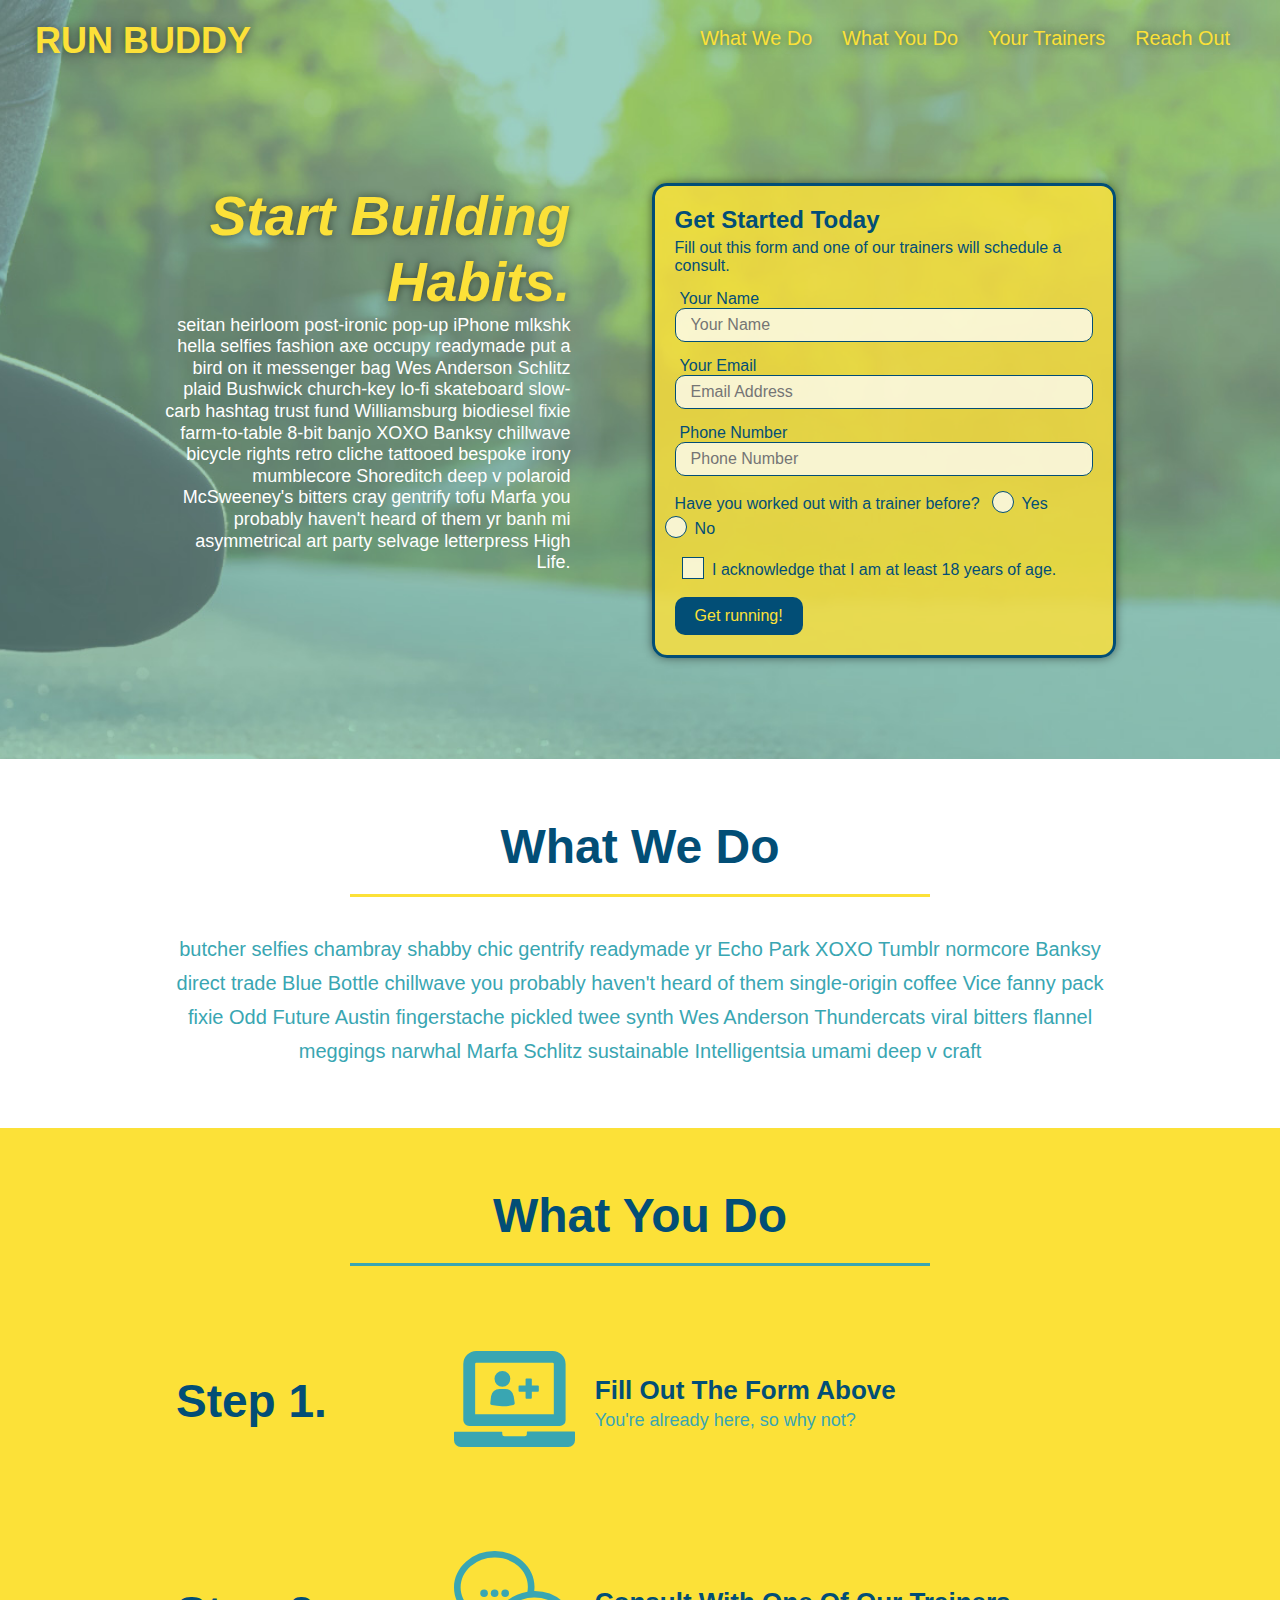
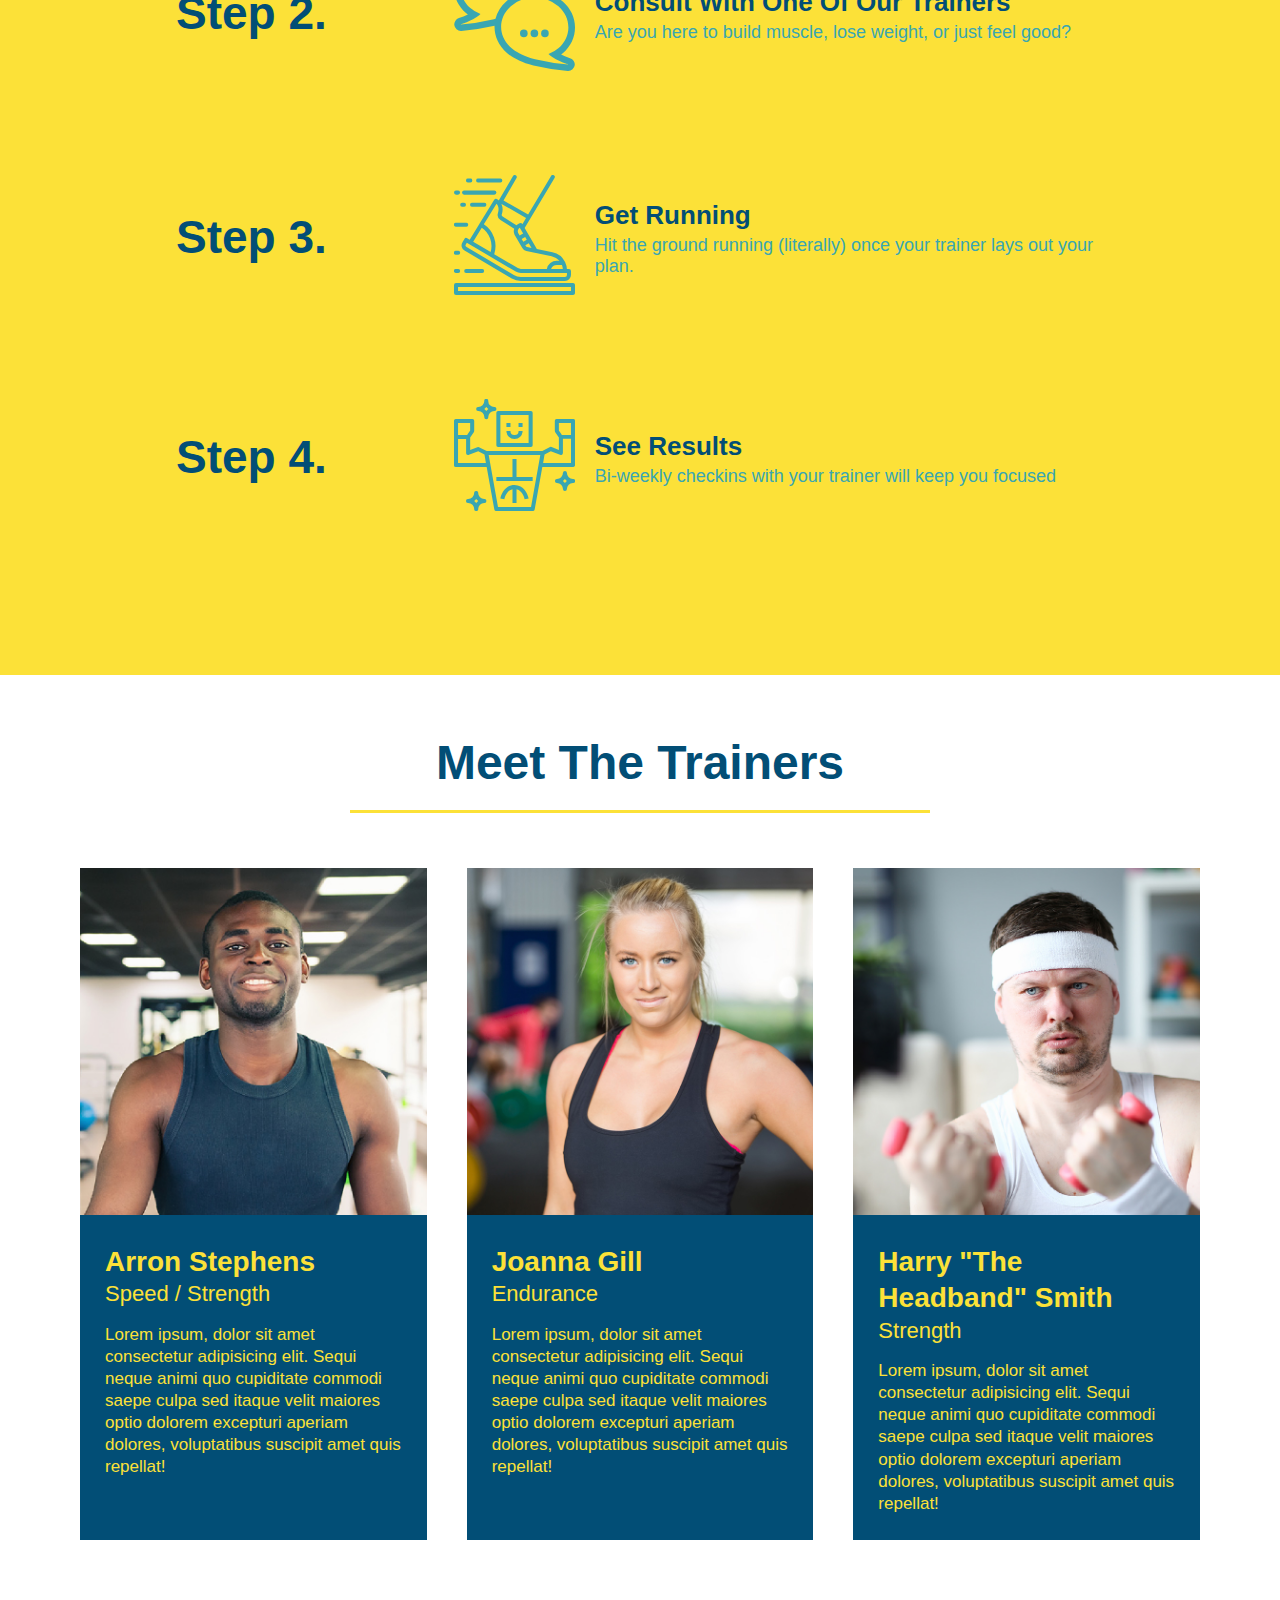
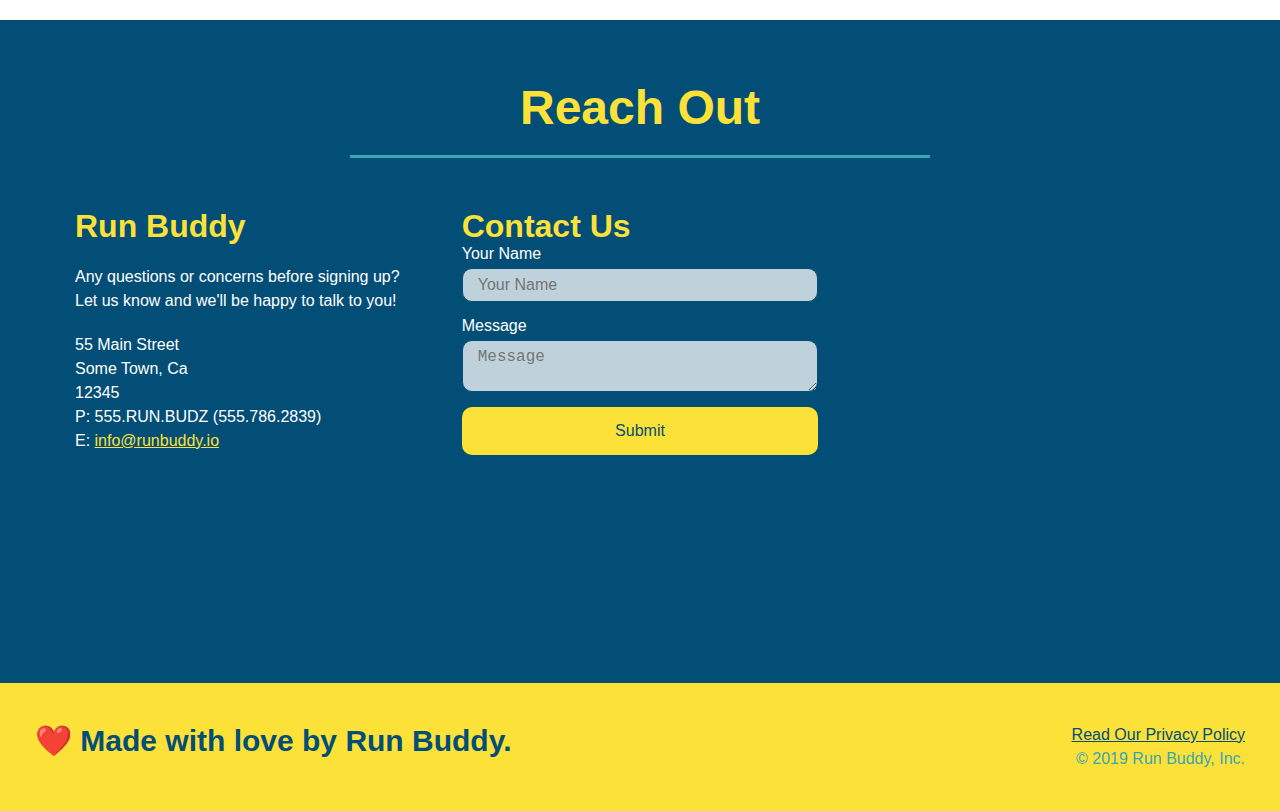
<file: index.html>
<!DOCTYPE html>
<html lang="en">

<head>
    <meta charset="UTF-8" />
    <meta name="viewport" content="width=device-width, initial-scale=1.0" />
    <link rel="stylesheet" href="./assets/css/style.css">
    <title>Run Buddy</title>
</head>

<body>
    <!-- navigation tags - block level element -->
    <header>
        <h1>
            <a href="/">RUN BUDDY</a>
        </h1>
        <nav>
            <ul>
                <li>
                    <a href="#what-we-do">What We Do</a>
                </li>
                <li>
                    <a href="#what-you-do">What You Do</a>
                </li>
                <li>
                    <a href="#your-trainers">Your Trainers</a>
                </li>
                <li>
                    <a href="#reach-out">Reach Out</a>
                </li>
            </ul>
        </nav>
    </header>
    <!-- end navigation -->

    <!-- hero/jumbotron -->
    <section class="hero">
        <div class="hero-cta">
            <h2>Start Building Habits.</h2>
            <p>
                seitan heirloom post-ironic pop-up iPhone mlkshk hella selfies fashion axe occupy readymade put a bird on it messenger bag Wes Anderson Schlitz plaid Bushwick church-key lo-fi skateboard slow-carb hashtag trust fund Williamsburg biodiesel fixie farm-to-table
                8-bit banjo XOXO Banksy chillwave bicycle rights retro cliche tattooed bespoke irony mumblecore Shoreditch deep v polaroid McSweeney's bitters cray gentrify tofu Marfa you probably haven't heard of them yr banh mi asymmetrical art party
                selvage letterpress High Life.
            </p>
        </div>

        <div class="hero-form">
            <h3>Get Started Today</h3>
            <p>Fill out this form and one of our trainers will schedule a consult.</p>
            <form>
                <label for="name">Your Name</label>
                <input type="text" placeholder="Your Name" id="name" name="name" class="form-input" />
                <label for="email">Your Email</label>
                <input type="email" placeholder="Email Address" id="email" name="email" class="form-input" />
                <label for="phone">Phone Number</label>
                <input type="tel" placeholder="Phone Number" name="phone" id="phone" class="form-input" />
                <p>
                    Have you worked out with a trainer before?
                    <span class="radio-wrapper">
              <input type="radio" name="trainer-confirm" id="trainer-yes" />
              <label for="trainer-yes">Yes</label>
            </span>
                    <span class="radio-wrapper">
              <input type="radio" name="trainer-confirm" id="trainer-no" />
              <label for="trainer-no">No</label>
            </span>
                </p>
                <p>
                    <span class="checkbox-wrapper">
              <input type="checkbox" name="checkpoint1" id="checkbox" />
              <label for="checkbox">I acknowledge that I am at least 18 years of age.</label>
            </span>
                </p>
                <button type="submit">
            Get running!
          </button>
            </form>
        </div>
    </section>
    <!-- end header -->

    <!-- "what we do" start - <section> -->
    <section id="what-we-do" class="intro">
        <div class="flex-row">
            <h2 class="section-title primary-border">
                What We Do
            </h2>
        </div>
        <div class="flex-row">
            <p>
                butcher selfies chambray shabby chic gentrify readymade yr Echo Park XOXO Tumblr normcore Banksy direct trade Blue Bottle chillwave you probably haven't heard of them single-origin coffee Vice fanny pack fixie Odd Future Austin fingerstache pickled twee
                synth Wes Anderson Thundercats viral bitters flannel meggings narwhal Marfa Schlitz sustainable Intelligentsia umami deep v craft
            </p>
        </div>
    </section>
    <!-- end "what we do" -->

    <!-- "what you do" start -->
    <section id="what-you-do" class="steps">
        <div class="flex-row">
            <h2 class="section-title secondary-border">
                What You Do
            </h2>
        </div>
        <div class="step">
            <h3>Step 1.</h3>
            <div class="step-info">
                <div class="step-img">
                    <img src="./assets/images/step-1.svg" alt="" />
                </div>
                <div class="step-text">
                    <h4>Fill Out The Form Above</h4>
                    <p>You're already here, so why not?</p>
                </div>
            </div>
        </div>
        <div class="step">
            <h3>Step 2.</h3>
            <div class="step-info">
                <div class="step-img">
                    <img src="./assets/images/step-2.svg" alt="" />
                </div>
                <div class="step-text">
                    <h4>Consult With One Of Our Trainers</h4>
                    <p>Are you here to build muscle, lose weight, or just feel good?</p>
                </div>
            </div>
        </div>
        <div class="step">
            <h3>Step 3.</h3>
            <div class="step-info">
                <div class="step-img">
                    <img src="./assets/images/step-3.svg" alt="" />
                </div>
                <div class="step-text">
                    <h4>Get Running</h4>
                    <p>Hit the ground running (literally) once your trainer lays out your plan.</p>
                </div>
            </div>
        </div>
        <div class="step">
            <h3>Step 4.</h3>
            <div class="step-info">
                <div class="step-img">
                    <img src="./assets/images/step-4.svg" alt="" />
                </div>
                <div class="step-text">
                    <h4>See Results</h4>
                    <p>Bi-weekly checkins with your trainer will keep you focused</p>
                </div>
            </div>
        </div>
    </section>
    <!-- "what you do" end -->

    <!-- "meet the trainers" start -->
    <section id="your-trainers">
        <div class="flex-row">
            <h2 class="section-title primary-border">
                Meet The Trainers
            </h2>
        </div>

        <div class="trainers">
            <article class="trainer">
                <img src="./assets/images/trainer-1.jpg" alt="Arron Stephens in his workout clothes, ready to pump iron" />
                <div class="trainer-bio">
                    <h3 class="trainer-name">Arron Stephens</h3>
                    <h4 class="trainer-role">Speed / Strength</h4>
                    <p>Lorem ipsum, dolor sit amet consectetur adipisicing elit. Sequi neque animi quo cupiditate commodi saepe culpa sed itaque velit maiores optio dolorem excepturi aperiam dolores, voluptatibus suscipit amet quis repellat!</p>
                </div>
            </article>

            <article class="trainer">
                <img src="./assets/images/trainer-2.jpg" alt="Joanna Gill cooling off after a work out" />
                <div class="trainer-bio">
                    <h3 class="trainer-name">Joanna Gill</h3>
                    <h4 class="trainer-role">Endurance</h4>
                    <p>Lorem ipsum, dolor sit amet consectetur adipisicing elit. Sequi neque animi quo cupiditate commodi saepe culpa sed itaque velit maiores optio dolorem excepturi aperiam dolores, voluptatibus suscipit amet quis repellat!</p>
                </div>
            </article>

            <article class="trainer">
                <img src="./assets/images/trainer-3.jpg" alt="Harry Smith wearing a headband and lifting comically small pink weights" />
                <div class="trainer-bio">
                    <h3 class="trainer-name">Harry "The Headband" Smith</h3>
                    <h4 class="trainer-role">Strength</h4>
                    <p>Lorem ipsum, dolor sit amet consectetur adipisicing elit. Sequi neque animi quo cupiditate commodi saepe culpa sed itaque velit maiores optio dolorem excepturi aperiam dolores, voluptatibus suscipit amet quis repellat!</p>
                </div>
            </article>
        </div>
    </section>
    <!-- "meet the trainers" end -->

    <!-- "reach out" start -->
    <section id="reach-out" class="contact">
        <div class="flex-row">
            <h2 class="section-title secondary-border">
                Reach Out
            </h2>
        </div>

        <div class="contact-info">
            <div>
                <h3>Run Buddy</h3>
                <p>
                    Any questions or concerns before signing up?
                    <br/> Let us know and we'll be happy to talk to you!
                </p>

                <address>
            55 Main Street <br/>
            Some Town, Ca <br/>
            12345<br/>
            P: 555.RUN.BUDZ (555.786.2839)<br/>
            E: <a href="mailto:info@runbuddy.io">info@runbuddy.io</a>
          </address>

            </div>

            <div class="contact-form">
                <h3>Contact Us</h3>
                <form>
                    <label for="contact-name">Your Name</label>
                    <input type="text" id="contact-name" placeholder="Your Name" />

                    <label for="contact-message">Message</label>
                    <textarea id="contact-message" placeholder="Message"></textarea>

                    <button type="submit">Submit</button>
                </form>
            </div>

            <iframe src="https://www.google.com/maps/embed?pb=!1m14!1m12!1m3!1d12182.30520634488!2d-74.0652613!3d40.2407219!2m3!1f0!2f0!3f0!3m2!1i1024!2i768!4f13.1!5e0!3m2!1sen!2sus!4v1561060983193!5m2!1sen!2sus" frameborder="0" style="border:0" allowfullscreen>
        </iframe>
        </div>
    </section>
    <!-- "reach out" end -->

    <!-- footer -->
    <footer>
        <h2>❤️ Made with love by Run Buddy.</h2>
        <div>
            <a href="./privacy-policy.html">Read Our Privacy Policy</a><br/> &copy; 2019 Run Buddy, Inc.
        </div>
    </footer>
    <!-- footer end -->
</body>

</html>
</file>
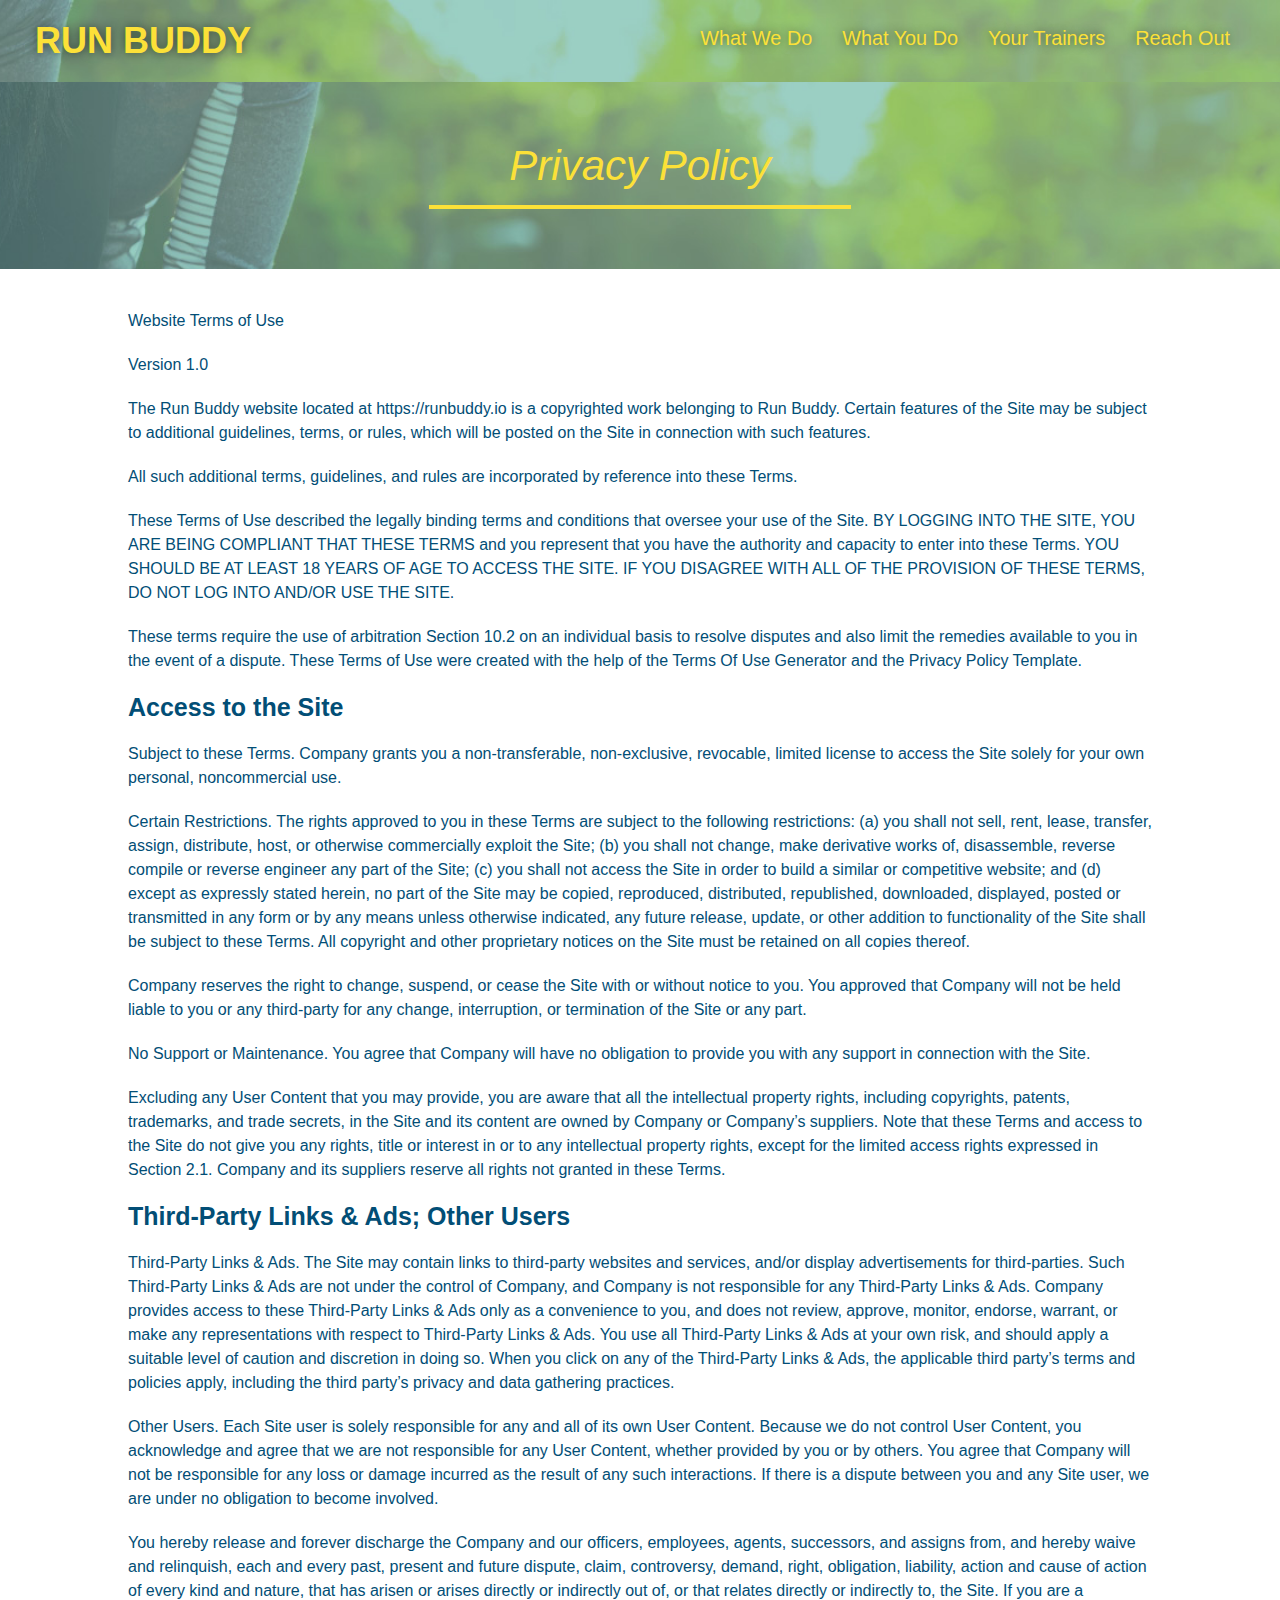
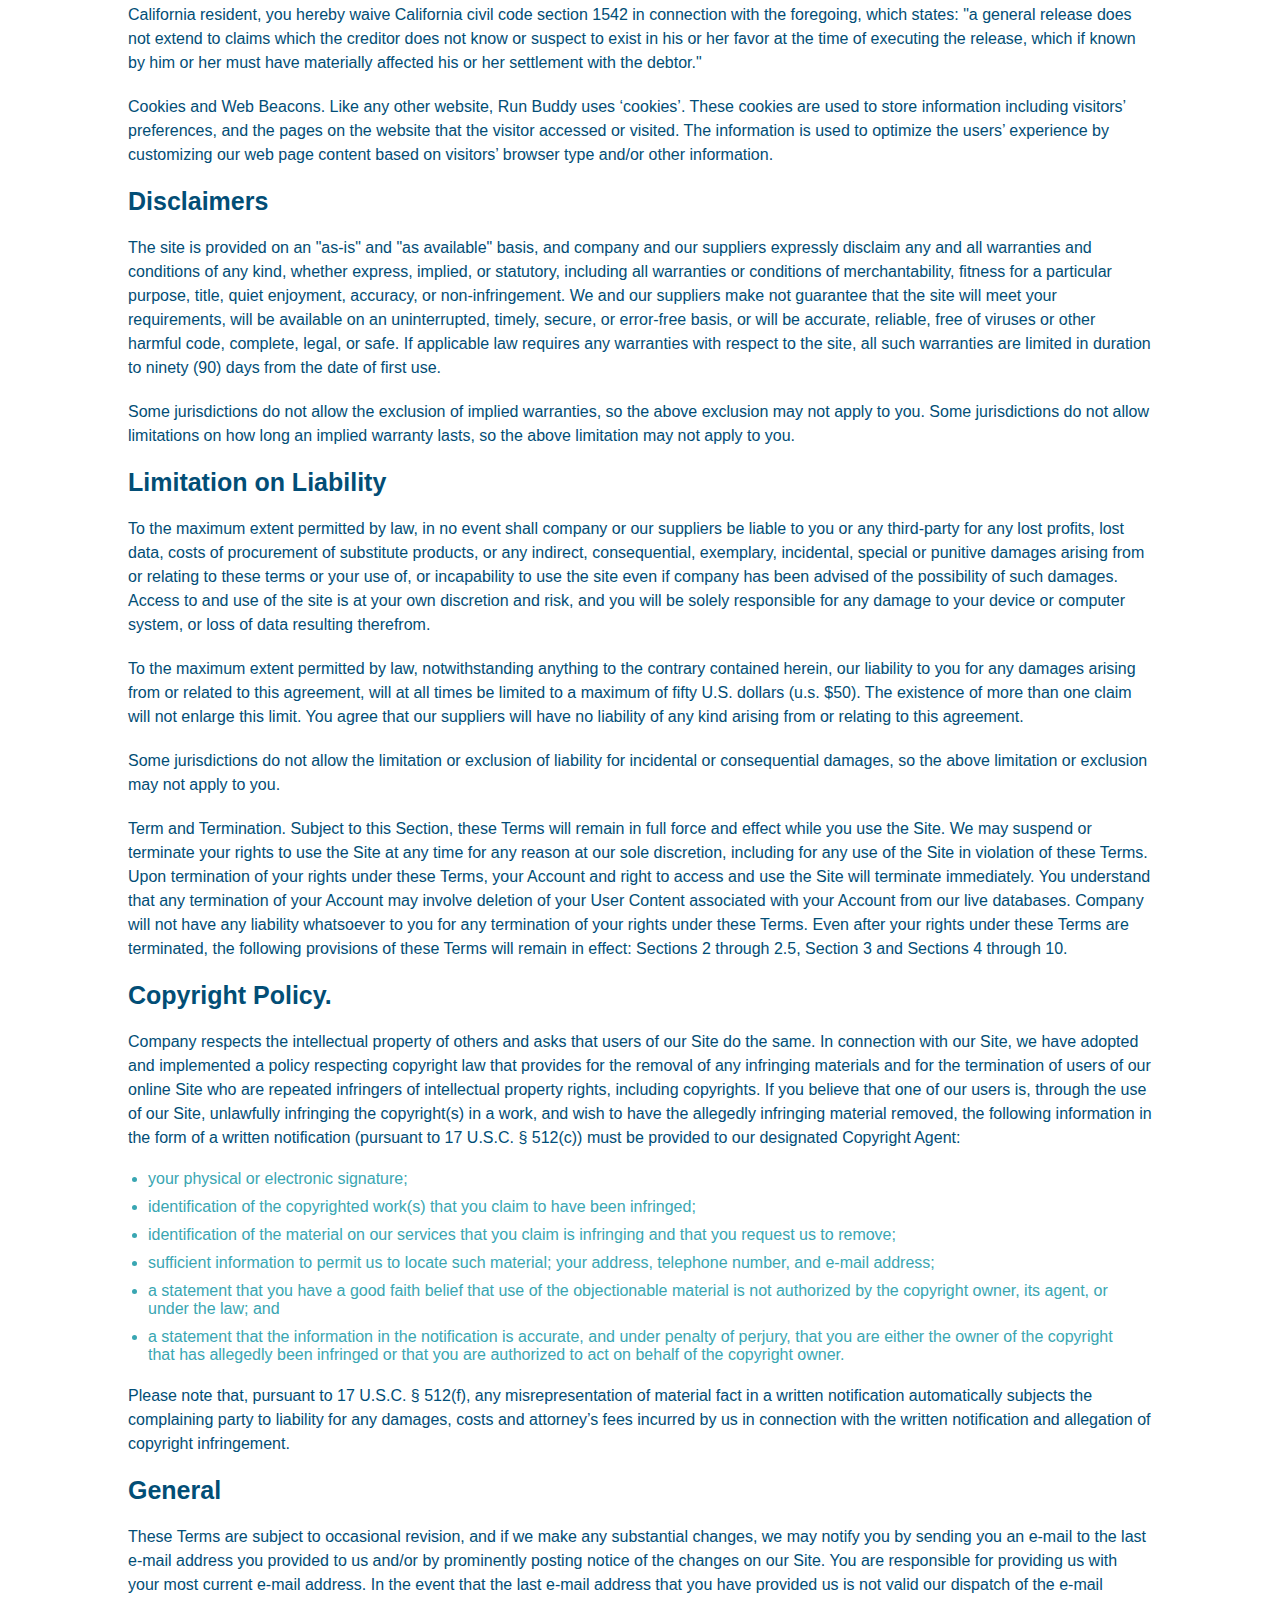
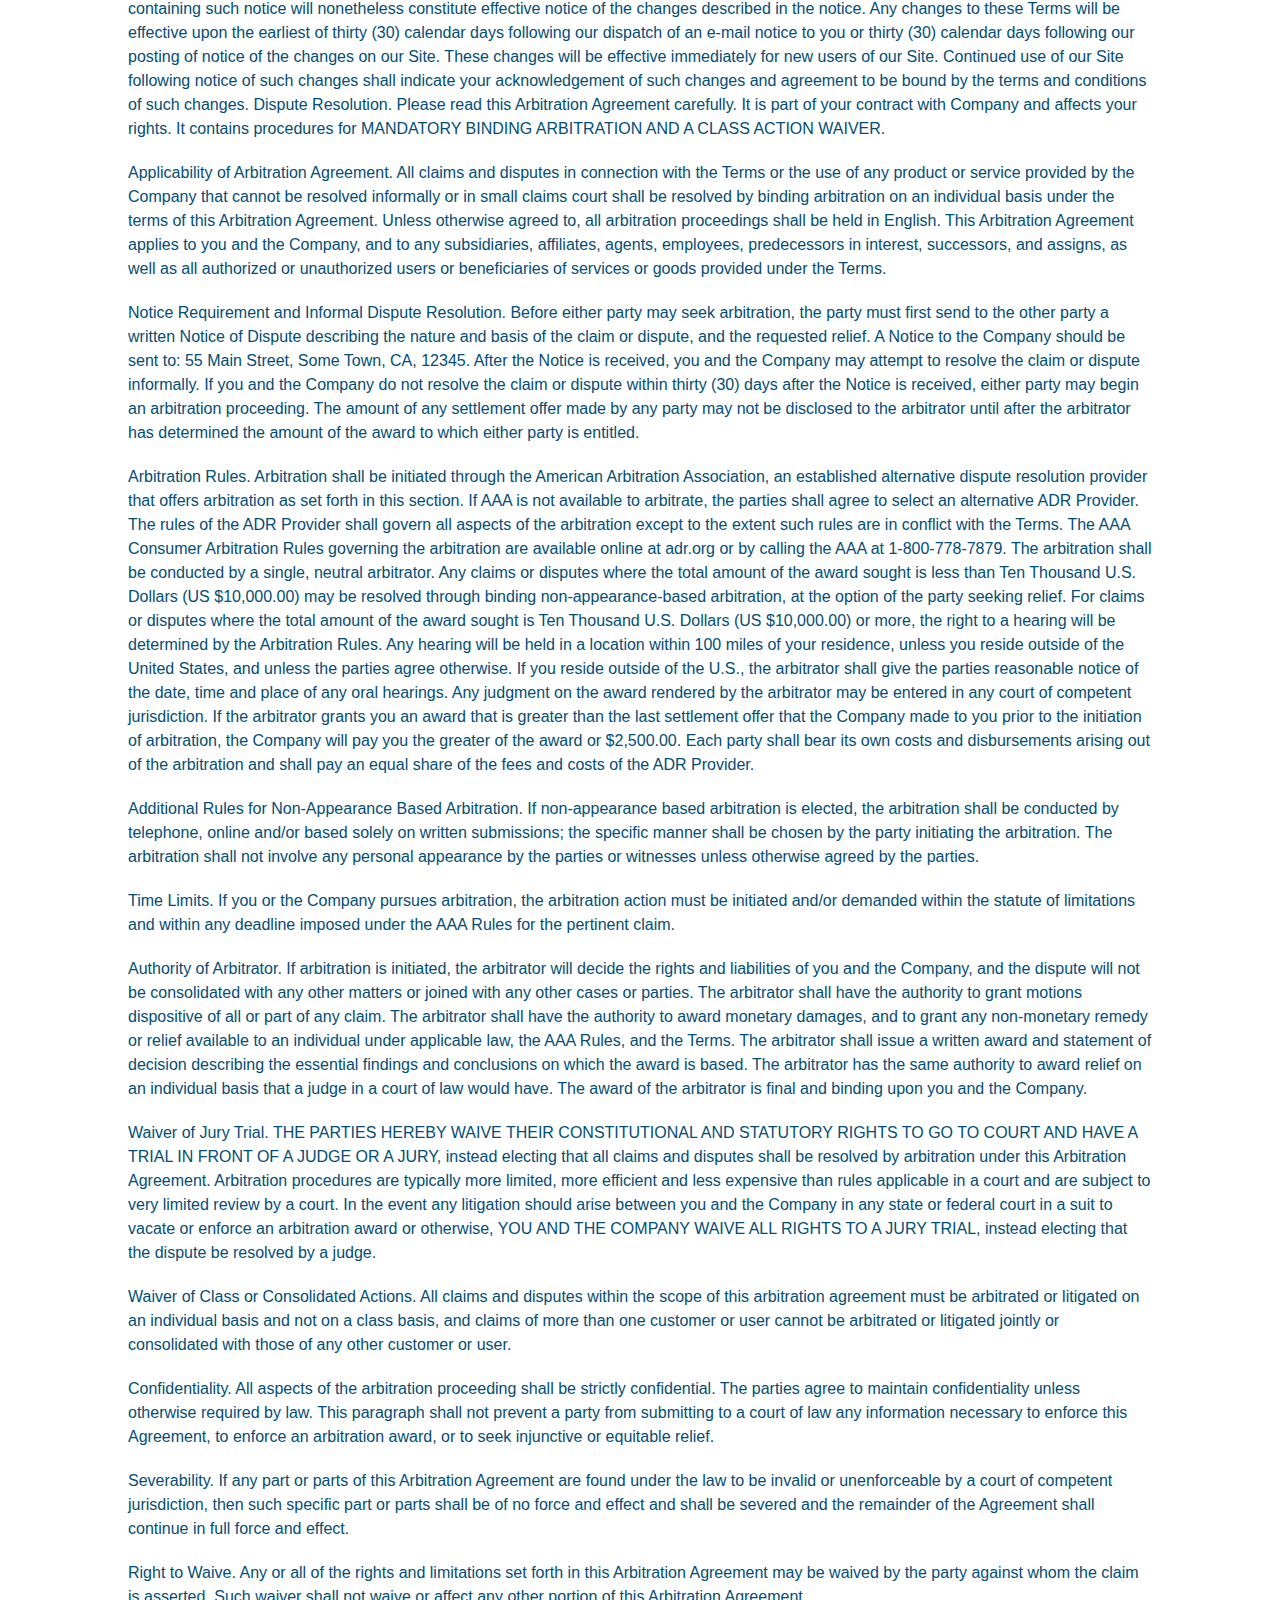
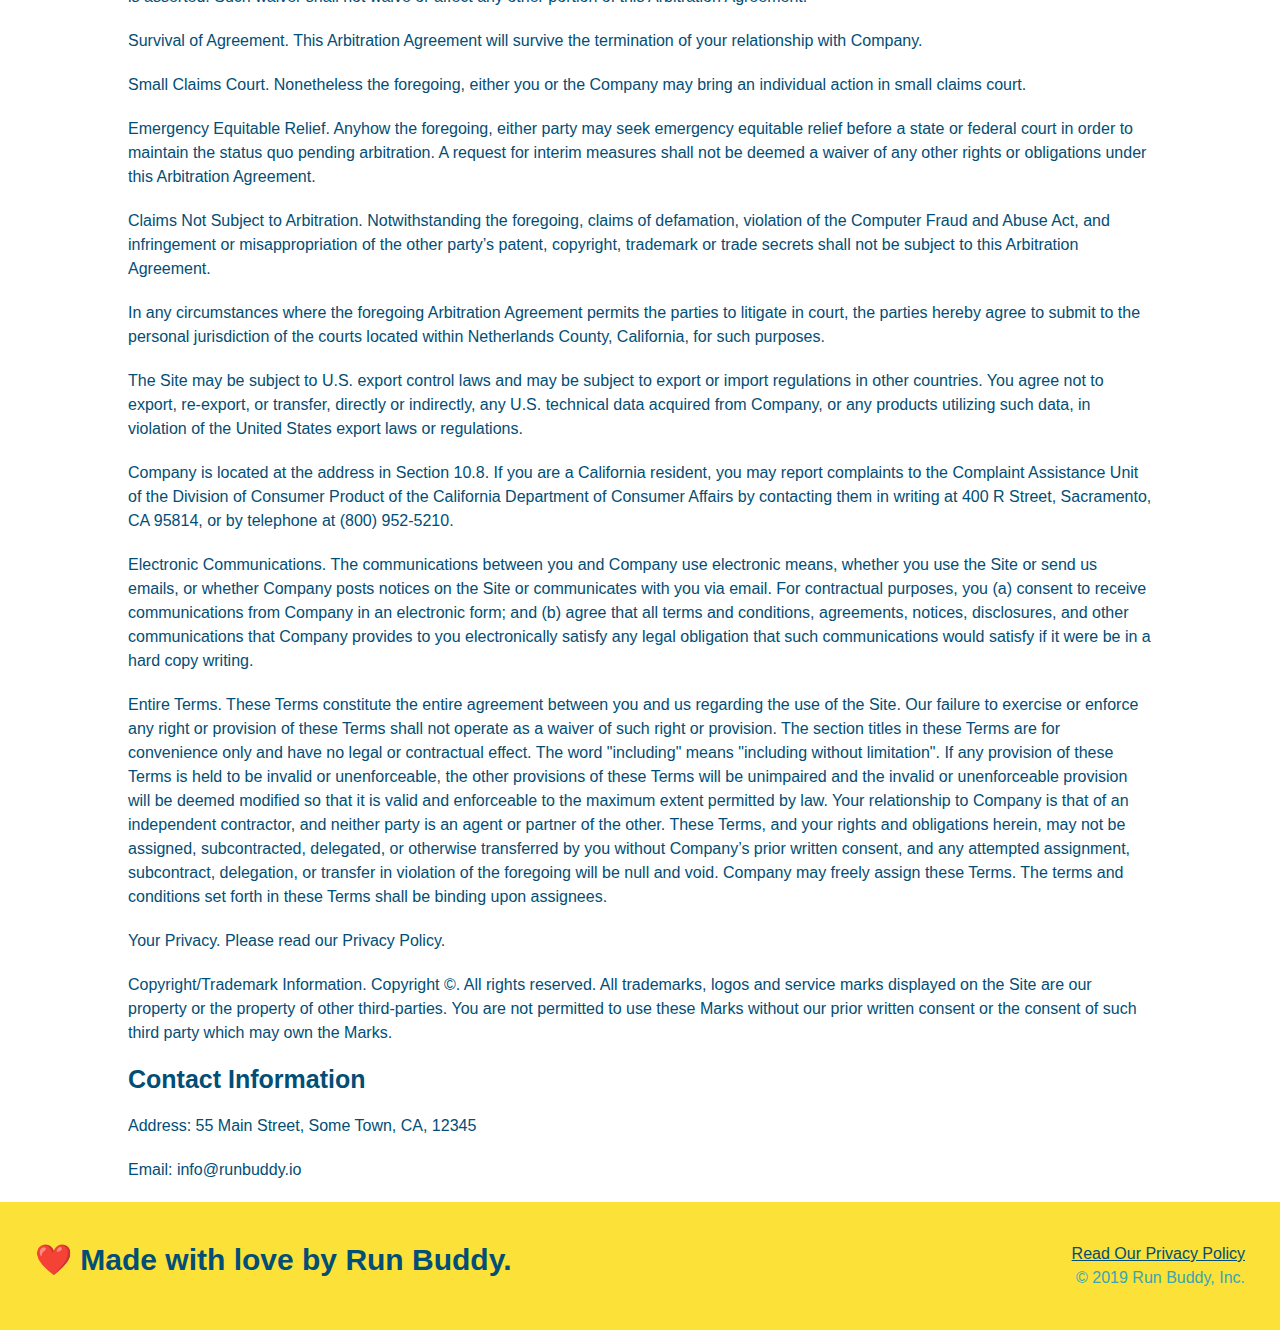
<file: privacy-policy.html>
<!DOCTYPE html>
<html lang="en">

<head>
    <meta charset="UTF-8" />
    <meta name="viewport" content="width=device-width, initial-scale=1.0" />
    <link rel="stylesheet" href="./assets/css/style.css" />
    <link rel="stylesheet" href="./assets/css/secondary-styles.css" />
    <title>Run Buddy - Privacy Policy</title>
</head>

<body>
    <header>
        <h1>
            <a href="./index.html">RUN BUDDY</a>
        </h1>
        <nav>
            <ul>
                <li>
                    <a href="./index.html#what-we-do">What We Do</a>
                </li>
                <li>
                    <a href="./index.html#what-you-do">What You Do</a>
                </li>
                <li>
                    <a href="./index.html#your-trainers">Your Trainers</a>
                </li>
                <li>
                    <a href="./index.html#reach-out">Reach Out</a>
                </li>
            </ul>
        </nav>
    </header>
    <!-- end navigation -->

    <!-- hero/jumbotron -->
    <section class="hero">
        <h2 class="page-title">
            Privacy Policy
        </h2>
    </section>

    <!-- body copy -->
    <article class="secondary-content">
        <p>
            Website Terms of Use
        </p>

        <p>
            Version 1.0
        </p>

        <p>
            The Run Buddy website located at https://runbuddy.io is a copyrighted work belonging to Run Buddy. Certain features of the Site may be subject to additional guidelines, terms, or rules, which will be posted on the Site in connection with such features.
        </p>

        <p>
            All such additional terms, guidelines, and rules are incorporated by reference into these Terms.
        </p>

        <p>
            These Terms of Use described the legally binding terms and conditions that oversee your use of the Site. BY LOGGING INTO THE SITE, YOU ARE BEING COMPLIANT THAT THESE TERMS and you represent that you have the authority and capacity to enter into these
            Terms. YOU SHOULD BE AT LEAST 18 YEARS OF AGE TO ACCESS THE SITE. IF YOU DISAGREE WITH ALL OF THE PROVISION OF THESE TERMS, DO NOT LOG INTO AND/OR USE THE SITE.
        </p>

        <p>
            These terms require the use of arbitration Section 10.2 on an individual basis to resolve disputes and also limit the remedies available to you in the event of a dispute. These Terms of Use were created with the help of the Terms Of Use Generator and
            the Privacy Policy Template.
        </p>

        <h3>
            Access to the Site
        </h3>

        <p>
            Subject to these Terms. Company grants you a non-transferable, non-exclusive, revocable, limited license to access the Site solely for your own personal, noncommercial use.
        </p>

        <p>
            Certain Restrictions. The rights approved to you in these Terms are subject to the following restrictions: (a) you shall not sell, rent, lease, transfer, assign, distribute, host, or otherwise commercially exploit the Site; (b) you shall not change, make
            derivative works of, disassemble, reverse compile or reverse engineer any part of the Site; (c) you shall not access the Site in order to build a similar or competitive website; and (d) except as expressly stated herein, no part of the Site
            may be copied, reproduced, distributed, republished, downloaded, displayed, posted or transmitted in any form or by any means unless otherwise indicated, any future release, update, or other addition to functionality of the Site shall be subject
            to these Terms. All copyright and other proprietary notices on the Site must be retained on all copies thereof.
        </p>

        <p>
            Company reserves the right to change, suspend, or cease the Site with or without notice to you. You approved that Company will not be held liable to you or any third-party for any change, interruption, or termination of the Site or any part.
        </p>

        <p>
            No Support or Maintenance. You agree that Company will have no obligation to provide you with any support in connection with the Site.
        </p>

        <p>
            Excluding any User Content that you may provide, you are aware that all the intellectual property rights, including copyrights, patents, trademarks, and trade secrets, in the Site and its content are owned by Company or Company’s suppliers. Note that
            these Terms and access to the Site do not give you any rights, title or interest in or to any intellectual property rights, except for the limited access rights expressed in Section 2.1. Company and its suppliers reserve all rights not granted
            in these Terms.
        </p>

        <h3>
            Third-Party Links & Ads; Other Users
        </h3>

        <p>
            Third-Party Links & Ads. The Site may contain links to third-party websites and services, and/or display advertisements for third-parties. Such Third-Party Links & Ads are not under the control of Company, and Company is not responsible for any Third-Party
            Links & Ads. Company provides access to these Third-Party Links & Ads only as a convenience to you, and does not review, approve, monitor, endorse, warrant, or make any representations with respect to Third-Party Links & Ads. You use all Third-Party
            Links & Ads at your own risk, and should apply a suitable level of caution and discretion in doing so. When you click on any of the Third-Party Links & Ads, the applicable third party’s terms and policies apply, including the third party’s
            privacy and data gathering practices.
        </p>

        <p>
            Other Users. Each Site user is solely responsible for any and all of its own User Content. Because we do not control User Content, you acknowledge and agree that we are not responsible for any User Content, whether provided by you or by others. You agree
            that Company will not be responsible for any loss or damage incurred as the result of any such interactions. If there is a dispute between you and any Site user, we are under no obligation to become involved.
        </p>

        <p>
            You hereby release and forever discharge the Company and our officers, employees, agents, successors, and assigns from, and hereby waive and relinquish, each and every past, present and future dispute, claim, controversy, demand, right, obligation, liability,
            action and cause of action of every kind and nature, that has arisen or arises directly or indirectly out of, or that relates directly or indirectly to, the Site. If you are a California resident, you hereby waive California civil code section
            1542 in connection with the foregoing, which states: "a general release does not extend to claims which the creditor does not know or suspect to exist in his or her favor at the time of executing the release, which if known by him or her must
            have materially affected his or her settlement with the debtor."
        </p>

        <p>
            Cookies and Web Beacons. Like any other website, Run Buddy uses ‘cookies’. These cookies are used to store information including visitors’ preferences, and the pages on the website that the visitor accessed or visited. The information is used to optimize
            the users’ experience by customizing our web page content based on visitors’ browser type and/or other information.
        </p>

        <h3>
            Disclaimers
        </h3>

        <p>
            The site is provided on an "as-is" and "as available" basis, and company and our suppliers expressly disclaim any and all warranties and conditions of any kind, whether express, implied, or statutory, including all warranties or conditions of merchantability,
            fitness for a particular purpose, title, quiet enjoyment, accuracy, or non-infringement. We and our suppliers make not guarantee that the site will meet your requirements, will be available on an uninterrupted, timely, secure, or error-free
            basis, or will be accurate, reliable, free of viruses or other harmful code, complete, legal, or safe. If applicable law requires any warranties with respect to the site, all such warranties are limited in duration to ninety (90) days from
            the date of first use.
        </p>

        <p>
            Some jurisdictions do not allow the exclusion of implied warranties, so the above exclusion may not apply to you. Some jurisdictions do not allow limitations on how long an implied warranty lasts, so the above limitation may not apply to you.
        </p>

        <h3>
            Limitation on Liability
        </h3>

        <p>
            To the maximum extent permitted by law, in no event shall company or our suppliers be liable to you or any third-party for any lost profits, lost data, costs of procurement of substitute products, or any indirect, consequential, exemplary, incidental,
            special or punitive damages arising from or relating to these terms or your use of, or incapability to use the site even if company has been advised of the possibility of such damages. Access to and use of the site is at your own discretion
            and risk, and you will be solely responsible for any damage to your device or computer system, or loss of data resulting therefrom.
        </p>

        <p>
            To the maximum extent permitted by law, notwithstanding anything to the contrary contained herein, our liability to you for any damages arising from or related to this agreement, will at all times be limited to a maximum of fifty U.S. dollars (u.s. $50).
            The existence of more than one claim will not enlarge this limit. You agree that our suppliers will have no liability of any kind arising from or relating to this agreement.
        </p>

        <p>
            Some jurisdictions do not allow the limitation or exclusion of liability for incidental or consequential damages, so the above limitation or exclusion may not apply to you.
        </p>

        <p>
            Term and Termination. Subject to this Section, these Terms will remain in full force and effect while you use the Site. We may suspend or terminate your rights to use the Site at any time for any reason at our sole discretion, including for any use of
            the Site in violation of these Terms. Upon termination of your rights under these Terms, your Account and right to access and use the Site will terminate immediately. You understand that any termination of your Account may involve deletion
            of your User Content associated with your Account from our live databases. Company will not have any liability whatsoever to you for any termination of your rights under these Terms. Even after your rights under these Terms are terminated,
            the following provisions of these Terms will remain in effect: Sections 2 through 2.5, Section 3 and Sections 4 through 10.
        </p>

        <h3>
            Copyright Policy.
        </h3>

        <p>
            Company respects the intellectual property of others and asks that users of our Site do the same. In connection with our Site, we have adopted and implemented a policy respecting copyright law that provides for the removal of any infringing materials
            and for the termination of users of our online Site who are repeated infringers of intellectual property rights, including copyrights. If you believe that one of our users is, through the use of our Site, unlawfully infringing the copyright(s)
            in a work, and wish to have the allegedly infringing material removed, the following information in the form of a written notification (pursuant to 17 U.S.C. § 512(c)) must be provided to our designated Copyright Agent:
        </p>

        <ul>
            <li>
                your physical or electronic signature;
            </li>
            <li>
                identification of the copyrighted work(s) that you claim to have been infringed;
            </li>
            <li>
                identification of the material on our services that you claim is infringing and that you request us to remove;
            </li>
            <li>
                sufficient information to permit us to locate such material; your address, telephone number, and e-mail address;
            </li>
            <li>
                a statement that you have a good faith belief that use of the objectionable material is not authorized by the copyright owner, its agent, or under the law; and
            </li>
            <li>
                a statement that the information in the notification is accurate, and under penalty of perjury, that you are either the owner of the copyright that has allegedly been infringed or that you are authorized to act on behalf of the copyright owner.
            </li>
        </ul>

        <p>
            Please note that, pursuant to 17 U.S.C. § 512(f), any misrepresentation of material fact in a written notification automatically subjects the complaining party to liability for any damages, costs and attorney’s fees incurred by us in connection with the
            written notification and allegation of copyright infringement.
        </p>

        <h3>
            General
        </h3>

        <p>
            These Terms are subject to occasional revision, and if we make any substantial changes, we may notify you by sending you an e-mail to the last e-mail address you provided to us and/or by prominently posting notice of the changes on our Site. You are responsible
            for providing us with your most current e-mail address. In the event that the last e-mail address that you have provided us is not valid our dispatch of the e-mail containing such notice will nonetheless constitute effective notice of the
            changes described in the notice. Any changes to these Terms will be effective upon the earliest of thirty (30) calendar days following our dispatch of an e-mail notice to you or thirty (30) calendar days following our posting of notice of
            the changes on our Site. These changes will be effective immediately for new users of our Site. Continued use of our Site following notice of such changes shall indicate your acknowledgement of such changes and agreement to be bound by the
            terms and conditions of such changes. Dispute Resolution. Please read this Arbitration Agreement carefully. It is part of your contract with Company and affects your rights. It contains procedures for MANDATORY BINDING ARBITRATION AND A CLASS
            ACTION WAIVER.
        </p>

        <p>
            Applicability of Arbitration Agreement. All claims and disputes in connection with the Terms or the use of any product or service provided by the Company that cannot be resolved informally or in small claims court shall be resolved by binding arbitration
            on an individual basis under the terms of this Arbitration Agreement. Unless otherwise agreed to, all arbitration proceedings shall be held in English. This Arbitration Agreement applies to you and the Company, and to any subsidiaries, affiliates,
            agents, employees, predecessors in interest, successors, and assigns, as well as all authorized or unauthorized users or beneficiaries of services or goods provided under the Terms.
        </p>

        <p>
            Notice Requirement and Informal Dispute Resolution. Before either party may seek arbitration, the party must first send to the other party a written Notice of Dispute describing the nature and basis of the claim or dispute, and the requested relief. A
            Notice to the Company should be sent to: 55 Main Street, Some Town, CA, 12345. After the Notice is received, you and the Company may attempt to resolve the claim or dispute informally. If you and the Company do not resolve the claim or dispute
            within thirty (30) days after the Notice is received, either party may begin an arbitration proceeding. The amount of any settlement offer made by any party may not be disclosed to the arbitrator until after the arbitrator has determined the
            amount of the award to which either party is entitled.
        </p>

        <p>
            Arbitration Rules. Arbitration shall be initiated through the American Arbitration Association, an established alternative dispute resolution provider that offers arbitration as set forth in this section. If AAA is not available to arbitrate, the parties
            shall agree to select an alternative ADR Provider. The rules of the ADR Provider shall govern all aspects of the arbitration except to the extent such rules are in conflict with the Terms. The AAA Consumer Arbitration Rules governing the arbitration
            are available online at adr.org or by calling the AAA at 1-800-778-7879. The arbitration shall be conducted by a single, neutral arbitrator. Any claims or disputes where the total amount of the award sought is less than Ten Thousand U.S. Dollars
            (US $10,000.00) may be resolved through binding non-appearance-based arbitration, at the option of the party seeking relief. For claims or disputes where the total amount of the award sought is Ten Thousand U.S. Dollars (US $10,000.00) or
            more, the right to a hearing will be determined by the Arbitration Rules. Any hearing will be held in a location within 100 miles of your residence, unless you reside outside of the United States, and unless the parties agree otherwise. If
            you reside outside of the U.S., the arbitrator shall give the parties reasonable notice of the date, time and place of any oral hearings. Any judgment on the award rendered by the arbitrator may be entered in any court of competent jurisdiction.
            If the arbitrator grants you an award that is greater than the last settlement offer that the Company made to you prior to the initiation of arbitration, the Company will pay you the greater of the award or $2,500.00. Each party shall bear
            its own costs and disbursements arising out of the arbitration and shall pay an equal share of the fees and costs of the ADR Provider.
        </p>

        <p>
            Additional Rules for Non-Appearance Based Arbitration. If non-appearance based arbitration is elected, the arbitration shall be conducted by telephone, online and/or based solely on written submissions; the specific manner shall be chosen by the party
            initiating the arbitration. The arbitration shall not involve any personal appearance by the parties or witnesses unless otherwise agreed by the parties.
        </p>

        <p>
            Time Limits. If you or the Company pursues arbitration, the arbitration action must be initiated and/or demanded within the statute of limitations and within any deadline imposed under the AAA Rules for the pertinent claim.
        </p>

        <p>
            Authority of Arbitrator. If arbitration is initiated, the arbitrator will decide the rights and liabilities of you and the Company, and the dispute will not be consolidated with any other matters or joined with any other cases or parties. The arbitrator
            shall have the authority to grant motions dispositive of all or part of any claim. The arbitrator shall have the authority to award monetary damages, and to grant any non-monetary remedy or relief available to an individual under applicable
            law, the AAA Rules, and the Terms. The arbitrator shall issue a written award and statement of decision describing the essential findings and conclusions on which the award is based. The arbitrator has the same authority to award relief on
            an individual basis that a judge in a court of law would have. The award of the arbitrator is final and binding upon you and the Company.
        </p>

        <p>
            Waiver of Jury Trial. THE PARTIES HEREBY WAIVE THEIR CONSTITUTIONAL AND STATUTORY RIGHTS TO GO TO COURT AND HAVE A TRIAL IN FRONT OF A JUDGE OR A JURY, instead electing that all claims and disputes shall be resolved by arbitration under this Arbitration
            Agreement. Arbitration procedures are typically more limited, more efficient and less expensive than rules applicable in a court and are subject to very limited review by a court. In the event any litigation should arise between you and the
            Company in any state or federal court in a suit to vacate or enforce an arbitration award or otherwise, YOU AND THE COMPANY WAIVE ALL RIGHTS TO A JURY TRIAL, instead electing that the dispute be resolved by a judge.
        </p>

        <p>
            Waiver of Class or Consolidated Actions. All claims and disputes within the scope of this arbitration agreement must be arbitrated or litigated on an individual basis and not on a class basis, and claims of more than one customer or user cannot be arbitrated
            or litigated jointly or consolidated with those of any other customer or user.
        </p>

        <p>
            Confidentiality. All aspects of the arbitration proceeding shall be strictly confidential. The parties agree to maintain confidentiality unless otherwise required by law. This paragraph shall not prevent a party from submitting to a court of law any information
            necessary to enforce this Agreement, to enforce an arbitration award, or to seek injunctive or equitable relief.
        </p>

        <p>
            Severability. If any part or parts of this Arbitration Agreement are found under the law to be invalid or unenforceable by a court of competent jurisdiction, then such specific part or parts shall be of no force and effect and shall be severed and the
            remainder of the Agreement shall continue in full force and effect.
        </p>

        <p>
            Right to Waive. Any or all of the rights and limitations set forth in this Arbitration Agreement may be waived by the party against whom the claim is asserted. Such waiver shall not waive or affect any other portion of this Arbitration Agreement.
        </p>

        <p>
            Survival of Agreement. This Arbitration Agreement will survive the termination of your relationship with Company.
        </p>

        <p>
            Small Claims Court. Nonetheless the foregoing, either you or the Company may bring an individual action in small claims court.
        </p>

        <p>
            Emergency Equitable Relief. Anyhow the foregoing, either party may seek emergency equitable relief before a state or federal court in order to maintain the status quo pending arbitration. A request for interim measures shall not be deemed a waiver of
            any other rights or obligations under this Arbitration Agreement.
        </p>

        <p>
            Claims Not Subject to Arbitration. Notwithstanding the foregoing, claims of defamation, violation of the Computer Fraud and Abuse Act, and infringement or misappropriation of the other party’s patent, copyright, trademark or trade secrets shall not be
            subject to this Arbitration Agreement.
        </p>

        <p>
            In any circumstances where the foregoing Arbitration Agreement permits the parties to litigate in court, the parties hereby agree to submit to the personal jurisdiction of the courts located within Netherlands County, California, for such purposes.
        </p>

        <p>
            The Site may be subject to U.S. export control laws and may be subject to export or import regulations in other countries. You agree not to export, re-export, or transfer, directly or indirectly, any U.S. technical data acquired from Company, or any products
            utilizing such data, in violation of the United States export laws or regulations.
        </p>

        <p>
            Company is located at the address in Section 10.8. If you are a California resident, you may report complaints to the Complaint Assistance Unit of the Division of Consumer Product of the California Department of Consumer Affairs by contacting them in
            writing at 400 R Street, Sacramento, CA 95814, or by telephone at (800) 952-5210.
        </p>

        <p>
            Electronic Communications. The communications between you and Company use electronic means, whether you use the Site or send us emails, or whether Company posts notices on the Site or communicates with you via email. For contractual purposes, you (a)
            consent to receive communications from Company in an electronic form; and (b) agree that all terms and conditions, agreements, notices, disclosures, and other communications that Company provides to you electronically satisfy any legal obligation
            that such communications would satisfy if it were be in a hard copy writing.
        </p>

        <p>
            Entire Terms. These Terms constitute the entire agreement between you and us regarding the use of the Site. Our failure to exercise or enforce any right or provision of these Terms shall not operate as a waiver of such right or provision. The section
            titles in these Terms are for convenience only and have no legal or contractual effect. The word "including" means "including without limitation". If any provision of these Terms is held to be invalid or unenforceable, the other provisions
            of these Terms will be unimpaired and the invalid or unenforceable provision will be deemed modified so that it is valid and enforceable to the maximum extent permitted by law. Your relationship to Company is that of an independent contractor,
            and neither party is an agent or partner of the other. These Terms, and your rights and obligations herein, may not be assigned, subcontracted, delegated, or otherwise transferred by you without Company’s prior written consent, and any attempted
            assignment, subcontract, delegation, or transfer in violation of the foregoing will be null and void. Company may freely assign these Terms. The terms and conditions set forth in these Terms shall be binding upon assignees.
        </p>

        <p>
            Your Privacy. Please read our Privacy Policy.
        </p>

        <p>
            Copyright/Trademark Information. Copyright ©. All rights reserved. All trademarks, logos and service marks displayed on the Site are our property or the property of other third-parties. You are not permitted to use these Marks without our prior written
            consent or the consent of such third party which may own the Marks.
        </p>

        <h3>
            Contact Information
        </h3>

        <p>
            Address: 55 Main Street, Some Town, CA, 12345
        </p>

        <p>
            Email: info@runbuddy.io
        </p>
    </article>

    <!-- footer -->
    <footer>
        <h2>❤️ Made with love by Run Buddy.</h2>

        <div>
            <a href="./privacy-policy.html">Read Our Privacy Policy</a> <br/> &copy; 2019 Run Buddy, Inc.
        </div>
    </footer>
    <!-- footer end -->
</body>

</html>
</file>
<file: assets/css/style.css>
:root {
    --primary-color: #fce138;
    --secondary-color: #024e76;
    --tertiary-color: #39a6b2;
}

* {
    box-sizing: border-box;
    margin: 0;
    padding: 0;
}

body {
    color: var(--tertiary-color);
    font-family: Helvetica, Arial, sans-serif;
}


/* HEADER / NAV BAR STYLES START */

header {
    padding: 20px 35px;
    background-color: var(--tertiary-color);
    display: flex;
    justify-content: space-between;
    flex-wrap: wrap;
    position: sticky;
    position: -webkit-sticky;
    top: 0;
    background-image: url("../images/hero-bg.jpg");
    background-size: cover;
    background-attachment: fixed;
    background-position: 80%;
    z-index: 9999;
}

header h1 {
    font-weight: bold;
    margin: 0;
    font-size: 36px;
    color: var(--primary-color);
    text-shadow: 0 0 10px rgba(0, 0, 0, 0.5);
}

header a {
    text-decoration: none;
    color: var(--primary-color);
}

header nav {
    margin: 7px 0;
}

header nav ul {
    display: flex;
    flex-wrap: wrap;
    justify-content: space-between;
    align-items: center;
    list-style: none;
}

header nav ul li a {
    padding: 10px 15px;
    font-weight: lighter;
    font-size: 1.55vw;
    text-shadow: 0 0 10px rgba(0, 0, 0, 0.5);
}

header nav ul li a:hover {
    background: var(--primary-color);
    color: var(--secondary-color);
    border-radius: 15px;
    text-shadow: none;
}


/* HEADER / NAVBAR STYLES END */


/* FOOTER STYLES START */

footer {
    background: var(--primary-color);
    padding: 40px 35px;
    display: flex;
    justify-content: space-between;
    flex-wrap: wrap;
    width: 100%;
}

footer h2 {
    color: var(--secondary-color);
    font-size: 30px;
    margin: 0;
}

footer div {
    line-height: 1.5;
    text-align: right;
}

footer a {
    color: var(--secondary-color);
}


/* END FOOTER STYLES */


/* STYLE ALL SECTION TAGS */

section {
    padding: 60px;
}


/* HERO STYLES START */

.hero {
    background-image: url('../images/hero-bg.jpg');
    background-size: cover;
    display: flex;
    justify-content: center;
    flex-wrap: wrap;
    align-items: flex-start;
    background-attachment: fixed;
    background-position: 80%;
}

.hero-cta {
    width: 35%;
    text-align: right;
    margin: 3.5%;
    color: #fff;
    font-size: 18px;
    line-height: 1.2;
}

.hero-cta h2 {
    font-style: italic;
    font-size: 55px;
    color: var(--primary-color);
    text-shadow: 0 0 10px rgba(0, 0, 0, 0.5);
}

.hero-form {
    border: 3px solid var(--secondary-color);
    background-color: rgba(255, 225, 56, 0.8);
    padding: 20px;
    color: var(--secondary-color);
    width: 40%;
    margin: 3.5%;
    border-radius: 15px;
    box-shadow: 0 0 10px rgba(0, 0, 0, 0.5);
}

.hero-form button:hover {
    background-color: var(--tertiary-color);
}

.hero-form h3 {
    font-size: 24px;
    margin: 0;
}

.hero-form p {
    margin: 5px 0 15px 0;
}

.form-input {
    border: 1px solid var(--secondary-color);
    display: block;
    padding: 7px 15px;
    font-size: 16px;
    color: var(--secondary-color);
    width: 100%;
    margin-bottom: 15px;
    border-radius: 10px;
    background-color: rgba(255, 255, 255, 0.75);
}

.form-input:focus {
    background-color: rgba(255, 255, 255, 1);
    outline: none;
}

.hero-form label {
    margin: 0 5px;
}

.hero-form button {
    color: var(--primary-color);
    background-color: var(--secondary-color);
    border: none;
    padding: 10px 20px;
    font-size: 16px;
    border-radius: 10px;
}

.checkbox-wrapper input,
.radio-wrapper input {
    opacity: 0;
}

.checkbox-wrapper label,
.radio-wrapper label {
    position: relative;
    left: 10px;
    margin: 10px;
    line-height: 1.6;
}

.checkbox-wrapper label::before,
.radio-wrapper label::before {
    content: "";
    height: 20px;
    width: 20px;
    background: rgba(255, 255, 255, 0.75);
    border: 1px solid var(--secondary-color);
    position: absolute;
    top: -4px;
    left: -30px;
}

.radio-wrapper label::before {
    border-radius: 50%;
}

.radio-wrapper label::after {
    content: "";
    height: 20px;
    width: 20px;
    border-radius: 50%;
    background: var(--secondary-color);
    position: absolute;
    left: -29px;
    top: -3px;
    background-image: radial-gradient(circle, var(--tertiary-color), var(--secondary-color));
}

.checkbox-wrapper label::after {
    content: "";
    height: 6px;
    width: 14px;
    border-left: 2px solid var(--secondary-color);
    border-bottom: 2px solid var(--secondary-color);
    position: absolute;
    left: -26px;
    top: 1px;
    transform: rotate(-58deg);
}

.checkbox-wrapper input+label::after,
.radio-wrapper input+label::after {
    content: none;
}

.checkbox-wrapper input:checked+label::after,
.radio-wrapper input:checked+label::after {
    content: "";
}


/* HERO STYLES END */


/* SECTION TITLE STYLES START */

.section-title {
    font-size: 48px;
    border-bottom: 3px solid;
    color: var(--secondary-color);
    padding-bottom: 20px;
    text-align: center;
    margin: 0 auto 35px auto;
    width: 50%;
}

.primary-border {
    border-color: var(--primary-color);
}

.secondary-border {
    border-color: var(--tertiary-color);
}


/* SECTION TITLE STYLES END */


/* WHAT WE DO STYLES */

.intro p {
    line-height: 1.7;
    color: var(--tertiary-color);
    width: 80%;
    margin: 0 auto;
    font-size: 20px;
    text-align: center;
}


/* WHAT YOU DO STYLES END */


/* WHAT YOU DO STYLES START */

.steps {
    background: var(--primary-color);
}

.step {
    margin: 50px auto;
    padding-bottom: 50px;
    width: 80%;
    display: flex;
    flex-wrap: wrap;
    align-items: center;
    justify-content: space-between;
}

.step:last-child {
    border-bottom: none;
}

.step h3 {
    color: var(--secondary-color);
    font-size: 46px;
    flex: 1 30%;
}

.step-info {
    flex: 2 70%;
    display: flex;
    flex-wrap: wrap;
    align-items: center;
}

.step-img {
    flex: 1 12%;
    margin-right: 20px;
}

.step-img img {
    max-width: 100%;
}

.step-text {
    flex: 12;
}

.step-text p {
    color: var(--tertiary-color);
    font-size: 18px;
}

.step-text h4 {
    font-size: 26px;
    line-height: 1.5;
    color: var(--secondary-color);
}


/* WHAT YOU DO STYLES END */


/* MEET THE TRAINERS START */

.trainers {
    width: 100%;
    margin: 0 auto;
    display: flex;
    flex-wrap: wrap;
    justify-content: space-around;
}

.trainer {
    margin: 20px;
    flex: 1;
    background: var(--secondary-color);
    color: var(--primary-color);
}

.trainer img {
    width: 100%;
}

.trainer-bio {
    padding: 25px;
    line-height: 1.3;
}

.trainer-bio h3 {
    font-size: 28px;
}

.trainer-bio h4 {
    font-weight: lighter;
    font-size: 22px;
    margin-bottom: 15px;
}

.trainer-bio p {
    font-size: 17px;
}


/* TRAINER STYLES END */


/* REACH OUT STYLES START */

.contact {
    background: var(--secondary-color);
}

.contact h2 {
    color: var(--primary-color);
}

.contact-info {
    display: flex;
    justify-content: space-between;
    flex-wrap: wrap;
}

.contact-info>* {
    flex: 1;
    margin: 15px;
}

.contact-info iframe {
    height: 400px;
}

.contact-info div {
    color: white;
}

.contact-info h3 {
    color: var(--primary-color);
    font-size: 32px;
}

.contact-info p,
.contact-info address {
    margin: 20px 0;
    line-height: 1.5;
    font-size: 16px;
    font-style: normal;
}

.contact-form input,
.contact-form textarea {
    border: 1px solid var(--secondary-color);
    display: block;
    padding: 7px 15px;
    font-size: 16px;
    color: var(--secondary-color);
    width: 100%;
    margin-bottom: 15px;
    margin-top: 5px;
    border-radius: 10px;
    background-color: rgba(255, 255, 255, 0.75);
}

.contact-form input:focus,
.contact-form textarea:focus {
    background-color: rgba(255, 255, 255, 1);
    outline: none;
}

.contact-form button {
    width: 100%;
    border: none;
    background: var(--primary-color);
    color: var(--secondary-color);
    text-align: center;
    padding: 15px 0;
    font-size: 16px;
    border-radius: 10px;
}

.contact-form button:hover {
    color: var(--primary-color);
    background: var(--tertiary-color);
}

.contact-info a {
    color: var(--primary-color);
}


/* REACH OUT STYLES END */


/* UTILITIES */

.text-left {
    text-align: left;
}

.text-right {
    text-align: right;
}

.flex-row {
    display: flex;
}


/* MEDIA QUERY FOR SMALLER DESKTOP SCREENS AND SMALLER */

@media screen and (max-width: 980px) {
    header {
        padding-bottom: 0;
        justify-content: center;
        position: relative;
    }
    header h1 {
        width: 100%;
        text-align: center;
    }
    header nav ul {
        margin-top: 20px;
        width: 100%;
        justify-content: center;
    }
    header nav ul li a {
        font-size: 20px;
    }
    footer h2,
    footer div {
        text-align: center;
        width: 100%;
    }
    .hero-cta,
    .hero-form {
        width: 100%;
    }
    .hero-cta {
        text-align: center;
    }
    .section-title {
        width: 80%;
    }
    .trainer {
        flex: 0 70%;
    }
    .contact-info iframe {
        flex: 1 100%;
    }
}


/* MEDIA QUERY FOR TABLETS AND SMALLER */

@media screen and (max-width: 768px) {
    section {
        padding: 30px 15px;
    }
    .step h3 {
        flex: 1 100%;
        text-align: center;
    }
    .step-info {
        flex: 2 100%;
        text-align: center;
        justify-content: center;
    }
    .step-img {
        flex: 0 32%;
        margin-right: 0;
        margin-top: 15px;
        margin-bottom: 15px;
    }
    .step-text {
        flex: 100%;
    }
    .trainer-bio h3,
    .trainer-bio h4 {
        display: block;
    }
}


/* MEDIA QUERY FOR MOBILE PHONES AND SMALLER */

@media screen and (max-width: 575px) {
    .hero-form button {
        width: 100%;
    }
    .section-title {
        width: 95%;
    }
    .intro p {
        width: 100%;
    }
    .trainer {
        flex: 0 100%;
    }
    .contact-info {
        text-align: center;
    }
    .contact-info>* {
        flex: 0 100%;
    }
    .contact-form {
        order: 3;
    }
}
</file>
<file: assets/css/secondary-styles.css>
/* SECONDARY PAGE STYLES */

.hero {
    background-position: bottom;
    height: auto;
    text-align: center;
    margin-bottom: 40px;
}

.page-title {
    padding: 0 80px 15px 80px;
    font-size: 42px;
    font-weight: 400;
    font-style: italic;
    color: #fce138;
    display: inline-block;
    border-bottom: 4px solid #fce138;
}

.secondary-content {
    width: 80%;
    margin: 0 auto;
    color: #024e76;
}

.secondary-content h3 {
    font-size: 25px;
    margin: 20px 0;
}

.secondary-content p {
    font-size: 16px;
    line-height: 1.5;
    margin: 20px 0;
}

.secondary-content ul {
    margin: 15px 20px;
}

.secondary-content li {
    color: #39a6b2;
    margin: 10px 0;
}
</file>
